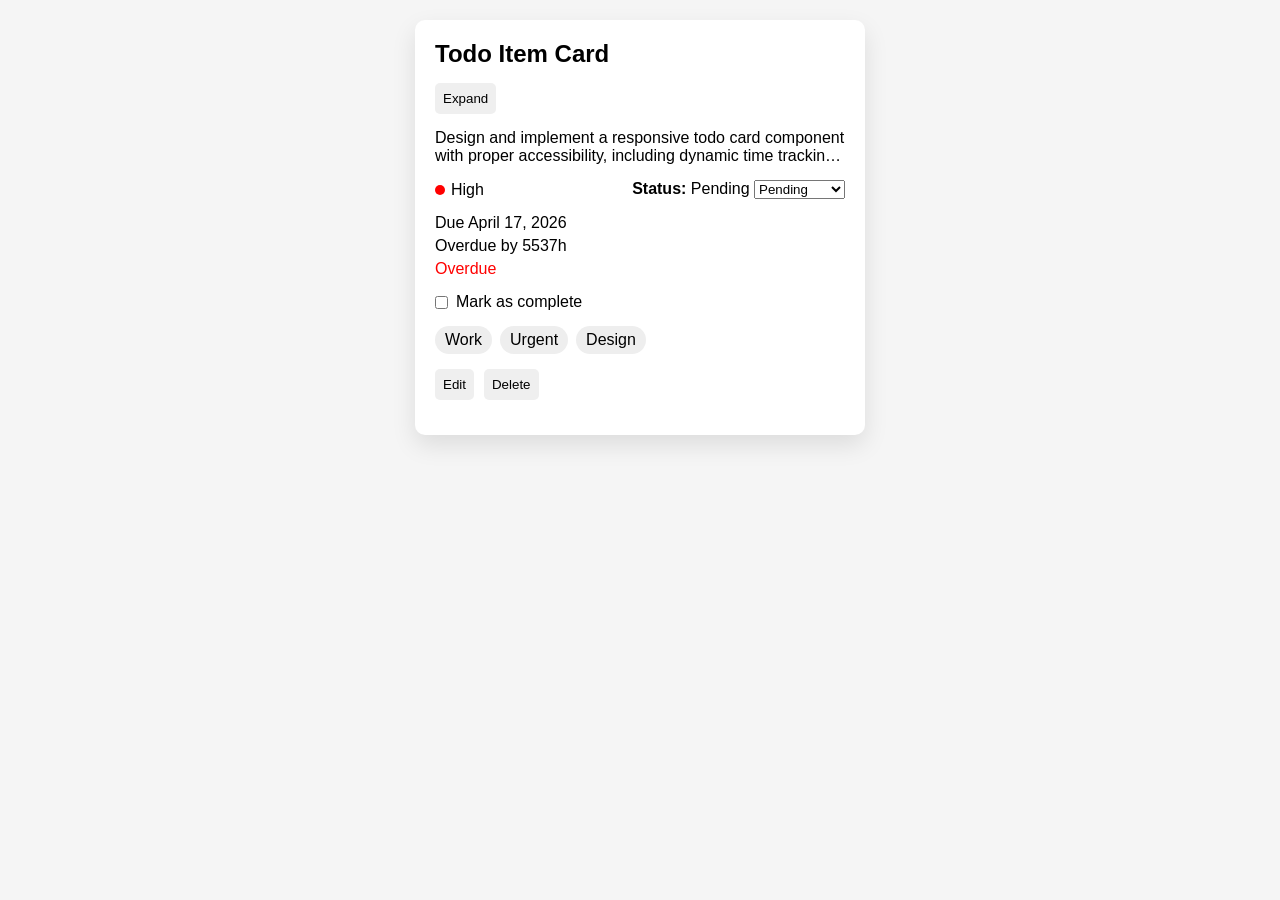
<file: index.html>
<!DOCTYPE html>
<html lang="en">
<head>
    <meta charset="UTF-8">
    <meta name="viewport" content="width=device-width, initial-scale=1.0">
    <title>Todo Card Challenge</title>
    <link rel="stylesheet" href="style.css"> 
</head>

<body>
<main>
<section role="region" class="card-container" data-testid="test-todo-card">

    <div class="view-mode">
        <h2 data-testid="test-todo-title">Todo Item Card</h2>

        <button 
            data-testid="test-todo-expand-toggle" 
            aria-expanded="false" 
            aria-controls="desc-section">
            Expand
        </button>

        <div data-testid="test-todo-collapsible-section" id="desc-section">
            <p data-testid="test-todo-description">
                Design and implement a responsive todo card component with proper accessibility, including dynamic time tracking, priority indication, and user interaction features such as completion toggle, edit, and delete actions.
            </p>
        </div>

        <div class="meta">
            <div class="priority-wrapper">
                <div data-testid="test-todo-priority-indicator" class="priority-indicator"></div>
                <span data-testid="test-todo-priority">High</span>
            </div>

            <div>
                <strong>Status:</strong>
                <span data-testid="test-todo-status">Pending</span>

                <label for="status-control" class="visually-hidden">Change status</label>
                <select id="status-control" data-testid="test-todo-status-control">
                    <option>Pending</option>
                    <option>In Progress</option>
                    <option>Done</option>
                </select>
            </div>
        </div>

        <div class="time-info">
            <time data-testid="test-todo-due-date" datetime="2026-04-17T23:59">
                Due April 17, 2026
            </time>

            <time data-testid="test-todo-time-remaining"></time>
            <span data-testid="test-todo-overdue-indicator"></span>
        </div>

        <div class="checkbox">
            <input type="checkbox" id="complete-task" data-testid="test-todo-complete-toggle">
            <label for="complete-task">Mark as complete</label>
        </div>

        <ul data-testid="test-todo-tags" role="list">
            <li data-testid="test-todo-tag-work">Work</li>
            <li data-testid="test-todo-tag-urgent">Urgent</li>
            <li>Design</li>
        </ul>

        <div class="actions">
            <button data-testid="test-todo-edit-button">Edit</button>
            <button data-testid="test-todo-delete-button">Delete</button>
        </div>
    </div>

    <div data-testid="test-todo-edit-form" class="edit-form hidden">
        <label for="edit-title">Title</label>
        <input id="edit-title" data-testid="test-todo-edit-title-input" type="text">

        <label for="edit-desc">Description</label>
        <textarea id="edit-desc" data-testid="test-todo-edit-description-input"></textarea>

        <label for="edit-priority">Priority</label>
        <select id="edit-priority" data-testid="test-todo-edit-priority-select">
            <option>Low</option>
            <option>Medium</option>
            <option>High</option>
        </select>

        <label for="edit-date">Due Date</label>
        <input id="edit-date" data-testid="test-todo-edit-due-date-input" type="datetime-local">

        <div class="button-group">
            <button data-testid="test-todo-save-button">Save</button>
            <button data-testid="test-todo-cancel-button">Cancel</button>
        </div>
    </div>

</section>
</main>

<script src="script.js"></script>
</body>
</html>
</file>
<file: style.css>
* {
    margin: 0;
    padding: 0;
    box-sizing: border-box;
}

body {
    font-family: Arial, sans-serif;
    background-color: #f5f5f5;
}

main {
    display: flex;
    justify-content: center;
    padding: 20px;
}

.card-container {
    width: 100%;
    max-width: 450px;
    background: white;
    padding: 20px;
    border-radius: 10px;
    box-shadow: 0 10px 25px rgba(0, 0, 0, 0.1);
}

.view-mode > * {
    margin-bottom: 15px;
}

.meta {
    display: flex;
    justify-content: space-between;
}

.priority-wrapper {
    display: flex;
    align-items: center;
    gap: 6px;
}

.priority-indicator {
    width: 10px;
    height: 10px;
    border-radius: 50%;
}

.priority-indicator.high { background: red; }
.priority-indicator.medium { background: orange; }
.priority-indicator.low { background: green; }

.visually-hidden {
    position: absolute;
    left: -9999px;
}

.time-info {
    display: flex;
    flex-direction: column;
    gap: 5px;
}

.checkbox {
    display: flex;
    gap: 8px;
    align-items: center;
}

ul {
    display: flex;
    flex-wrap: wrap;
    gap: 8px;
    list-style: none;
}

li {
    background: #eee;
    padding: 5px 10px;
    border-radius: 20px;
}

.actions {
    display: flex;
    gap: 10px;
}

button {
    padding: 8px;
    border: none;
    border-radius: 5px;
    cursor: pointer;
}

button:focus,
input:focus {
    outline: 2px solid blue;
}

.completed {
    text-decoration: line-through;
    color: #999;
}

.hidden {
    display: none;
}

/* Collapsed state */
.collapsed {
    display: -webkit-box;
    -webkit-line-clamp: 2;
    -webkit-box-orient: vertical;
    overflow: hidden;
    max-height: 3em;
}

.collapsed p {
    text-overflow: ellipsis;
} 

.edit-form {
    flex-direction: column;
    gap: 10px;
}

/* show when NOT hidden */
.edit-form:not(.hidden) {
    display: flex;
}


.edit-form input,
.edit-form textarea,
.edit-form select {
    width: 100%;
    padding: 8px;
    border-radius: 5px;
    border: 1px solid #ccc;
}


.edit-form textarea {
    resize: vertical;
    min-height: 80px;
}


.edit-form button {
    margin-top: 5px;
}

/*save & cancel*/
.edit-form .button-group {
    display: flex;
    gap: 10px;
}

.edit-form label {
    font-size: 12px;
    font-weight: bold;
}
</file>
